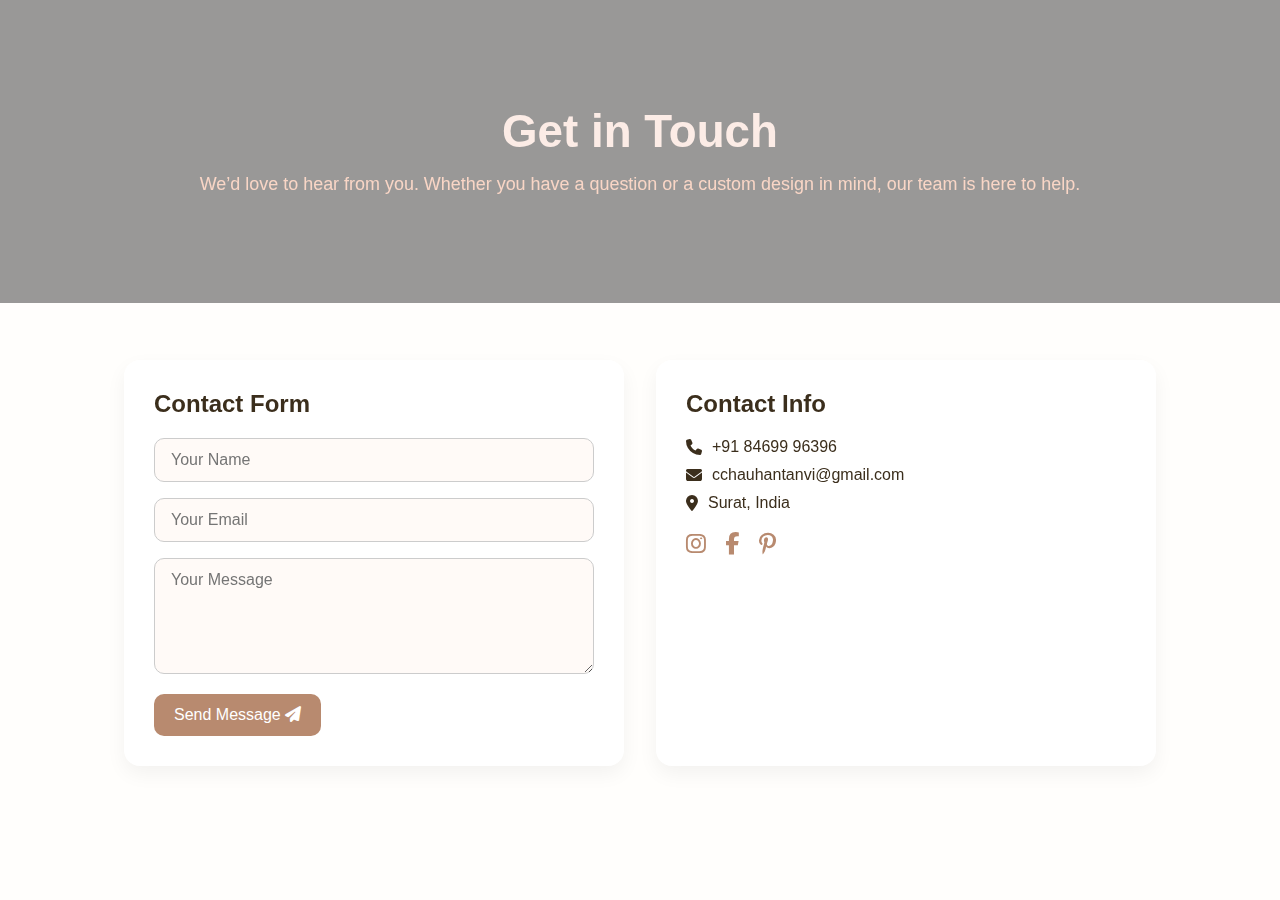
<file: contact.html>
<!DOCTYPE html>
<html lang="en">
<head>
  <meta charset="UTF-8"/>
  <meta name="viewport" content="width=device-width, initial-scale=1.0"/>
  <title>Contact Us - Jewelify</title>
  <link rel="stylesheet" href="contact.css"/>
  <link href="https://unpkg.com/aos@2.3.4/dist/aos.css" rel="stylesheet"/>
  <link rel="stylesheet" href="https://cdnjs.cloudflare.com/ajax/libs/font-awesome/6.4.0/css/all.min.css"/>
  
</head>
<body>

  <section class="contact-hero">
    <div class="contact-text" data-aos="fade-up">
      <h1>Get in Touch</h1>
      <p>We’d love to hear from you. Whether you have a question or a custom design in mind, our team is here to help.</p>
    </div>
  </section>

  <section class="contact-container" data-aos="fade-right">
    <div class="form-section">
      <form action="https://api.web3forms.com/submit" method="POST">
        <h2>Contact Form</h2>
        <input type="hidden" name="access_key" value="b7d1a101-39a5-4317-adf9-c93c8433f39f">
        <input type="text" name="name" placeholder="Your Name" required/>
        <input type="email" name="email" placeholder="Your Email" required/>
        <textarea name="message" rows="5" placeholder="Your Message" required></textarea>
        <button type="submit">Send Message <i class="fas fa-paper-plane"></i></button>
      </form>
    </div>
    <div class="info-section" data-aos="fade-left">
      <h2>Contact Info</h2>
      <p><i class="fas fa-phone"></i> +91 84699 96396</p>
      <p><i class="fas fa-envelope"></i> cchauhantanvi@gmail.com</p>
      <p><i class="fas fa-map-marker-alt"></i>  Surat, India</p>
      <div class="socials">
        <a href="#"><i class="fab fa-instagram"></i></a>
        <a href="#"><i class="fab fa-facebook-f"></i></a>
        <a href="#"><i class="fab fa-pinterest-p"></i></a>
      </div>
    </div>
  </section>

  <script src="https://unpkg.com/aos@2.3.4/dist/aos.js"></script>
  <script>AOS.init();</script>
</body>
</html>
</file>
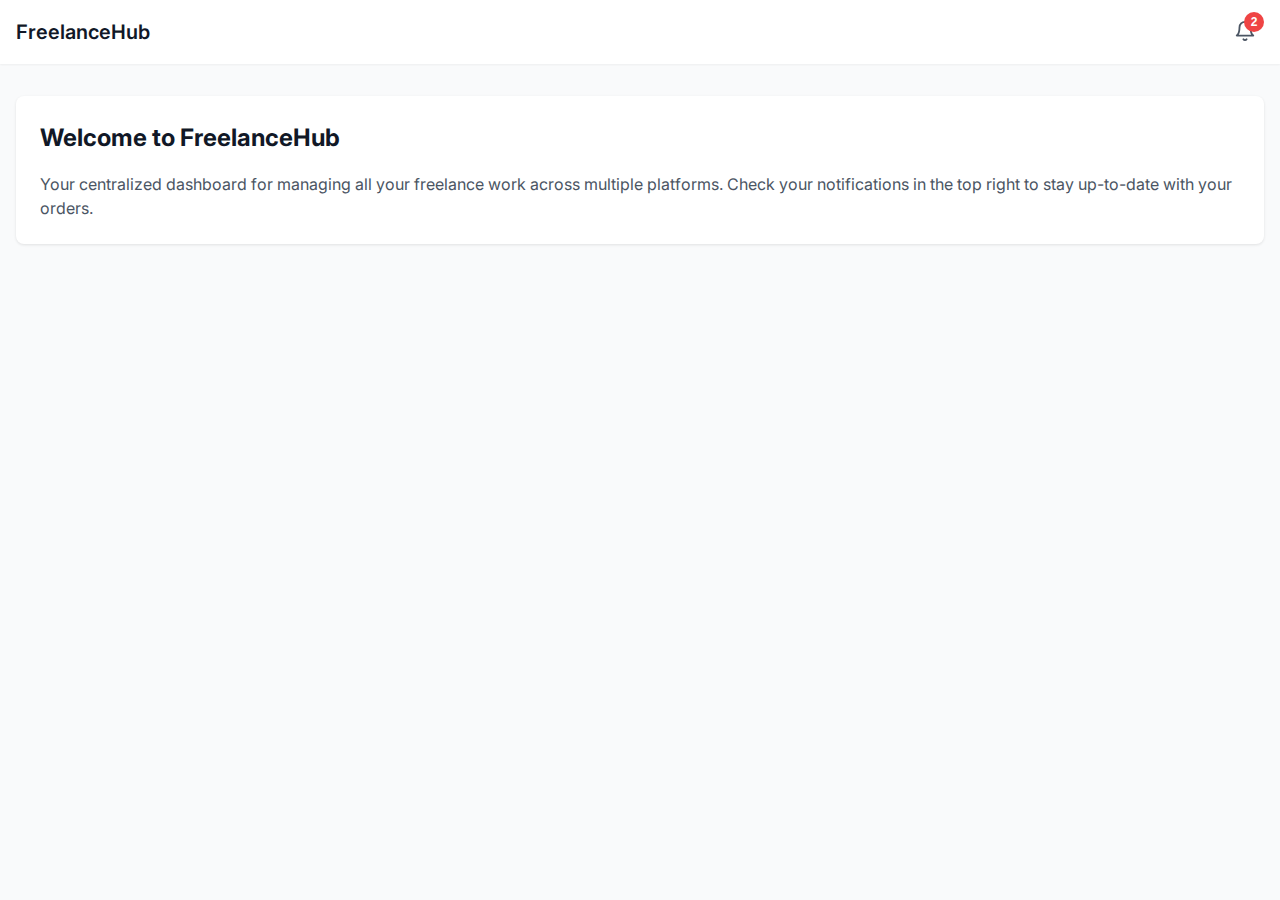
<file: freelance.html>
<!DOCTYPE html>
<html lang="en">
<head>
    <meta charset="UTF-8">
    <meta name="viewport" content="width=device-width, initial-scale=1.0">
    <title>Freelancer Notification Bar System</title>
    <link rel="stylesheet" href="freelance.css">
    <link href="https://fonts.googleapis.com/css2?family=Inter:wght@400;500;600;700&display=swap" rel="stylesheet">
</head>
<body>
    <header class="header">
        <div class="container">
            <div class="header-content">
                <div class="logo">FreelanceHub</div>
                <div class="notification-bar">
                    <button id="notification-button" class="notification-button" aria-label="Notifications">
                        <svg width="22" height="22" viewBox="0 0 24 24" fill="none" stroke="currentColor" stroke-width="2" stroke-linecap="round" stroke-linejoin="round">
                            <path d="M18 8A6 6 0 0 0 6 8c0 7-3 9-3 9h18s-3-2-3-9"></path>
                            <path d="M13.73 21a2 2 0 0 1-3.46 0"></path>
                        </svg>
                        <span id="notification-badge" class="notification-badge hidden">0</span>
                    </button>
                    
                    <div id="notification-panel" class="notification-panel hidden">
                        <div class="notification-header">
                            <h3>Notifications</h3>
                            <div class="notification-actions">
                                <button id="mark-all-read">Mark all as read</button>
                                <button id="close-panel" class="close-button">
                                    <svg width="20" height="20" viewBox="0 0 24 24" fill="none" stroke="currentColor" stroke-width="2" stroke-linecap="round" stroke-linejoin="round">
                                        <line x1="18" y1="6" x2="6" y2="18"></line>
                                        <line x1="6" y1="6" x2="18" y2="18"></line>
                                    </svg>
                                </button>
                            </div>
                        </div>
                        
                        <div class="platform-filters">
                            <button class="platform-button" data-platform="fiverr">
                                <div class="platform-icon fiverr-bg">
                                    <svg width="20" height="20" viewBox="0 0 24 24" fill="none" stroke="currentColor" stroke-width="2" stroke-linecap="round" stroke-linejoin="round">
                                        <path d="M6 2L3 6v14a2 2 0 0 0 2 2h14a2 2 0 0 0 2-2V6l-3-4z"></path>
                                        <line x1="3" y1="6" x2="21" y2="6"></line>
                                        <path d="M16 10a4 4 0 0 1-8 0"></path>
                                    </svg>
                                </div>
                                <span>Fiverr</span>
                            </button>
                            <button class="platform-button" data-platform="upwork">
                                <div class="platform-icon upwork-bg">
                                    <svg width="20" height="20" viewBox="0 0 24 24" fill="none" stroke="currentColor" stroke-width="2" stroke-linecap="round" stroke-linejoin="round">
                                        <rect x="2" y="7" width="20" height="14" rx="2" ry="2"></rect>
                                        <path d="M16 21V5a2 2 0 0 0-2-2h-4a2 2 0 0 0-2 2v16"></path>
                                    </svg>
                                </div>
                                <span>Upwork</span>
                            </button>
                            <button class="platform-button" data-platform="paypal">
                                <div class="platform-icon paypal-bg">
                                    <svg width="20" height="20" viewBox="0 0 24 24" fill="none" stroke="currentColor" stroke-width="2" stroke-linecap="round" stroke-linejoin="round">
                                        <rect x="2" y="5" width="20" height="14" rx="2" ry="2"></rect>
                                        <line x1="2" y1="10" x2="22" y2="10"></line>
                                    </svg>
                                </div>
                                <span>PayPal</span>
                            </button>
                            <button class="platform-button" data-platform="cgtrader">
                                <div class="platform-icon cgtrader-bg">
                                    <svg width="20" height="20" viewBox="0 0 24 24" fill="none" stroke="currentColor" stroke-width="2" stroke-linecap="round" stroke-linejoin="round">
                                        <line x1="12" y1="1" x2="12" y2="23"></line>
                                        <path d="M17 5H9.5a3.5 3.5 0 0 0 0 7h5a3.5 3.5 0 0 1 0 7H6"></path>
                                    </svg>
                                </div>
                                <span>CG Trader</span>
                            </button>
                        </div>
                        
                        <div id="notifications-list" class="notifications-list"></div>
                        
                        <div class="notification-footer">
                            <a href="#" class="view-all">
                                View all notifications
                                <svg width="14" height="14" viewBox="0 0 24 24" fill="none" stroke="currentColor" stroke-width="2" stroke-linecap="round" stroke-linejoin="round">
                                    <path d="M18 13v6a2 2 0 0 1-2 2H5a2 2 0 0 1-2-2V8a2 2 0 0 1 2-2h6"></path>
                                    <polyline points="15 3 21 3 21 9"></polyline>
                                    <line x1="10" y1="14" x2="21" y2="3"></line>
                                </svg>
                            </a>
                        </div>
                    </div>
                </div>
            </div>
        </div>
    </header>
    
    <main class="main">
        <div class="container">
            <div class="content-card">
                <h1>Welcome to FreelanceHub</h1>
                <p>Your centralized dashboard for managing all your freelance work across multiple platforms.
                   Check your notifications in the top right to stay up-to-date with your orders.</p>
            </div>
        </div>
    </main>

    <script src="freelance.js"></script>
</body>
</html>
</file>
<file: contact.css>
* {
    margin: 0;
    padding: 0;
    box-sizing: border-box;
    font-family: 'Segoe UI', sans-serif;
  }
  
  body {
    background: #fffefc;
    color: #3b2e1c;
  }
  
  /* Hero Section */
  .contact-hero {
    background: url('https://i.ibb.co/jkcqfSWd/mahbod-akhzami-Gzkdc-R2i-Mvw-unsplash.jpg') center/cover no-repeat;
    height: 300px;
    display: flex;
    align-items: center;
    justify-content: center;
    text-align: center;
    padding: 60px 20px;
    color: #fff;
    position: relative;
    transition: transform 0.4s ease-in-out;
  }
 
  .contact-hero:hover {
    transform: scale(1.02);
  }
  
  .contact-hero::before {
    content: "";
    position: absolute;
    top: 0; left: 0;
    width: 100%;
    height: 100%;
    background: rgba(0, 0, 0, 0.4); /* dark overlay for text readability */
    z-index: 1;
  }
  
  .contact-text {
    position: relative;
    z-index: 2;
  }
  
  .contact-text h1 {
    font-size: 2.8rem;
    margin-bottom: 1rem;
    color: #fcece6;
  }
  
  .contact-text p {
    font-size: 1.1rem;
    color: #f9d6c6;
  }
  
  
  /* Main Container */
  .contact-container {
    display: flex;
    flex-wrap: wrap;
    justify-content: center;
    padding: 60px 20px;
    gap: 2rem;
  }
  
  .form-section, .info-section {
    flex: 1 1 320px;
    max-width: 500px;
    padding: 30px;
    border-radius: 16px;
    background: #fff;
    box-shadow: 0 8px 20px rgba(0,0,0,0.05);
  }
  
  /* Form Styling */
  form h2 {
    margin-bottom: 20px;
    color: #3b2e1c;
  }
  
  form input, form textarea {
    width: 100%;
    padding: 12px 16px;
    margin-bottom: 16px;
    border: 1px solid #ccc;
    border-radius: 10px;
    font-size: 1rem;
    background: #fffaf7;
  }
  
  form button {
    background: #b88a6f;
    color: #fff;
    border: none;
    padding: 12px 20px;
    border-radius: 10px;
    font-size: 1rem;
    cursor: pointer;
    transition: background 0.3s;
  }
  
  form button:hover {
    background: #a3745f;
  }
  
  /* Info Section */
  .info-section h2 {
    margin-bottom: 20px;
  }
  
  .info-section p {
    font-size: 1rem;
    margin-bottom: 10px;
    display: flex;
    align-items: center;
    gap: 10px;
  }
  
  .info-section .socials {
    margin-top: 20px;
  }
  
  .info-section .socials a {
    margin-right: 15px;
    font-size: 1.4rem;
    color: #b88a6f;
    transition: transform 0.3s;
  }
  
  .info-section .socials a:hover {
    transform: scale(1.2);
    color: #a05f47;
  }
  
  /* Responsive */
  @media (max-width: 768px) {
    .contact-container {
      flex-direction: column;
      align-items: center;
    }
  }
</file>
<file: freelance.css>
:root {
    --color-primary: #3B82F6;
    --color-primary-light: #60A5FA;
    --color-success: #10B981;
    --color-warning: #F59E0B;
    --color-danger: #EF4444;
    --color-gray-50: #F9FAFB;
    --color-gray-100: #F3F4F6;
    --color-gray-200: #E5E7EB;
    --color-gray-300: #D1D5DB;
    --color-gray-400: #9CA3AF;
    --color-gray-500: #6B7280;
    --color-gray-600: #4B5563;
    --color-gray-700: #374151;
    --color-gray-800: #1F2937;
    --color-gray-900: #111827;
  }
  
  * {
    margin: 0;
    padding: 0;
    box-sizing: border-box;
  }
  
  body {
    font-family: 'Inter', -apple-system, BlinkMacSystemFont, sans-serif;
    background-color: var(--color-gray-50);
    color: var(--color-gray-900);
    line-height: 1.5;
  }
  
  .container {
    max-width: 1280px;
    margin: 0 auto;
    padding: 0 1rem;
  }
  
  .header {
    background-color: white;
    box-shadow: 0 1px 2px 0 rgba(0, 0, 0, 0.05);
  }
  
  .header-content {
    height: 64px;
    display: flex;
    justify-content: space-between;
    align-items: center;
  }
  
  .logo {
    font-size: 1.25rem;
    font-weight: 600;
    color: var(--color-gray-900);
  }
  
  .notification-bar {
    position: relative;
  }
  
  .notification-button {
    position: relative;
    padding: 0.5rem;
    background: none;
    border: none;
    color: var(--color-gray-600);
    cursor: pointer;
    border-radius: 9999px;
    transition: all 0.2s;
  }
  
  .notification-button:hover {
    background-color: var(--color-gray-100);
    color: var(--color-primary);
  }
  
  .notification-badge {
    position: absolute;
    top: 0;
    right: 0;
    min-width: 20px;
    height: 20px;
    padding: 0 6px;
    background-color: var(--color-danger);
    color: white;
    font-size: 0.75rem;
    font-weight: bold;
    border-radius: 9999px;
    display: flex;
    align-items: center;
    justify-content: center;
  }
  
  .notification-badge.hidden {
    display: none;
  }
  
  .notification-panel {
    position: fixed;
    inset: 0;
    z-index: 50;
    background-color: white;
    display: flex;
    flex-direction: column;
    margin-left: -20rem;
  }
  
  @media (min-width: 1024px) {
    .notification-panel {
      position: absolute;
      top: 48px;
      right: 0;
      width: 384px;
      max-height: 480px;
      inset: auto;
      border-radius: 0.5rem;
      box-shadow: 0 10px 15px -3px rgba(0, 0, 0, 0.1);
    }
  }
  
  .notification-panel.hidden {
    display: none;
  }
  
  .notification-header {
    padding: 1rem;
    border-bottom: 1px solid var(--color-gray-200);
    display: flex;
    justify-content: space-between;
    align-items: center;
  }
  
  .notification-header h3 {
    font-size: 1.125rem;
    font-weight: 600;
  }
  
  .notification-actions {
    display: flex;
    gap: 0.5rem;
  }
  
  #mark-all-read {
    background: none;
    border: none;
    color: var(--color-primary);
    font-size: 0.875rem;
    cursor: pointer;
  }
  
  .close-button {
    background: none;
    border: none;
    color: var(--color-gray-500);
    cursor: pointer;
    padding: 0.25rem;
  }
  
  .platform-filters {
    padding: 0.75rem 1rem;
    display: flex;
    gap: 0.75rem;
    overflow-x: auto;
    background-color: var(--color-gray-50);
    border-bottom: 1px solid var(--color-gray-200);
  }
  
  .platform-button {
    display: flex;
    flex-direction: column;
    align-items: center;
    padding: 0.5rem;
    background: none;
    border: none;
    border-radius: 0.375rem;
    cursor: pointer;
    transition: all 0.2s;
    min-width: 64px;
  }
  
  .platform-button:hover {
    background-color: var(--color-gray-100);
  }
  
  .platform-button.active {
    background-color: var(--color-primary-light);
    color: white;
  }
  
  .platform-icon {
    width: 40px;
    height: 40px;
    border-radius: 9999px;
    display: flex;
    align-items: center;
    justify-content: center;
    margin-bottom: 0.25rem;
  }
  
  .fiverr-bg { background-color: #1DBF73; color: white; }
  .upwork-bg { background-color: #14A800; color: white; }
  .paypal-bg { background-color: #003087; color: white; }
  .cgtrader-bg { background-color: #7B61FF; color: white; }
  
  .platform-button span {
    font-size: 0.75rem;
    white-space: nowrap;
  }
  
  .notifications-list {
    flex: 1;
    overflow-y: auto;
  }
  
  .notification-item {
    padding: 1rem;
    border-bottom: 1px solid var(--color-gray-200);
    cursor: pointer;
    transition: background-color 0.2s;
  }
  
  .notification-item:hover {
    background-color: var(--color-gray-50);
  }
  
  .notification-item.unread {
    background-color: #EBF5FF;
  }
  
  .notification-content {
    display: flex;
    gap: 0.75rem;
  }
  
  .notification-icon {
    width: 40px;
    height: 40px;
    border-radius: 9999px;
    display: flex;
    align-items: center;
    justify-content: center;
    flex-shrink: 0;
  }
  
  .notification-details {
    flex: 1;
  }
  
  .notification-header-content {
    display: flex;
    justify-content: space-between;
    margin-bottom: 0.25rem;
  }
  
  .notification-title {
    font-weight: 500;
    color: var(--color-gray-900);
  }
  
  .notification-time {
    font-size: 0.75rem;
    color: var(--color-gray-500);
  }
  
  .notification-message {
    color: var(--color-gray-600);
    font-size: 0.875rem;
    margin-bottom: 0.5rem;
  }
  
  .notification-footer {
    padding: 0.75rem;
    background-color: var(--color-gray-50);
    border-top: 1px solid var(--color-gray-200);
    text-align: center;
  }
  
  .view-all {
    color: var(--color-primary);
    text-decoration: none;
    font-size: 0.875rem;
    display: flex;
    align-items: center;
    justify-content: center;
    gap: 0.25rem;
  }
  
  .notification-status {
    display: flex;
    align-items: center;
    gap: 0.25rem;
    font-size: 0.75rem;
  }
  
  .status-completed { color: var(--color-success); }
  .status-pending { color: var(--color-warning); }
  .status-urgent { color: var(--color-danger); }
  
  .main {
    padding: 2rem 0;
  }
  
  .content-card {
    background-color: white;
    padding: 1.5rem;
    border-radius: 0.5rem;
    box-shadow: 0 1px 3px 0 rgba(0, 0, 0, 0.1);
  }
  
  .content-card h1 {
    font-size: 1.5rem;
    font-weight: 700;
    margin-bottom: 1rem;
    color: var(--color-gray-900);
  }
  
  .content-card p {
    color: var(--color-gray-600);
  }
</file>
